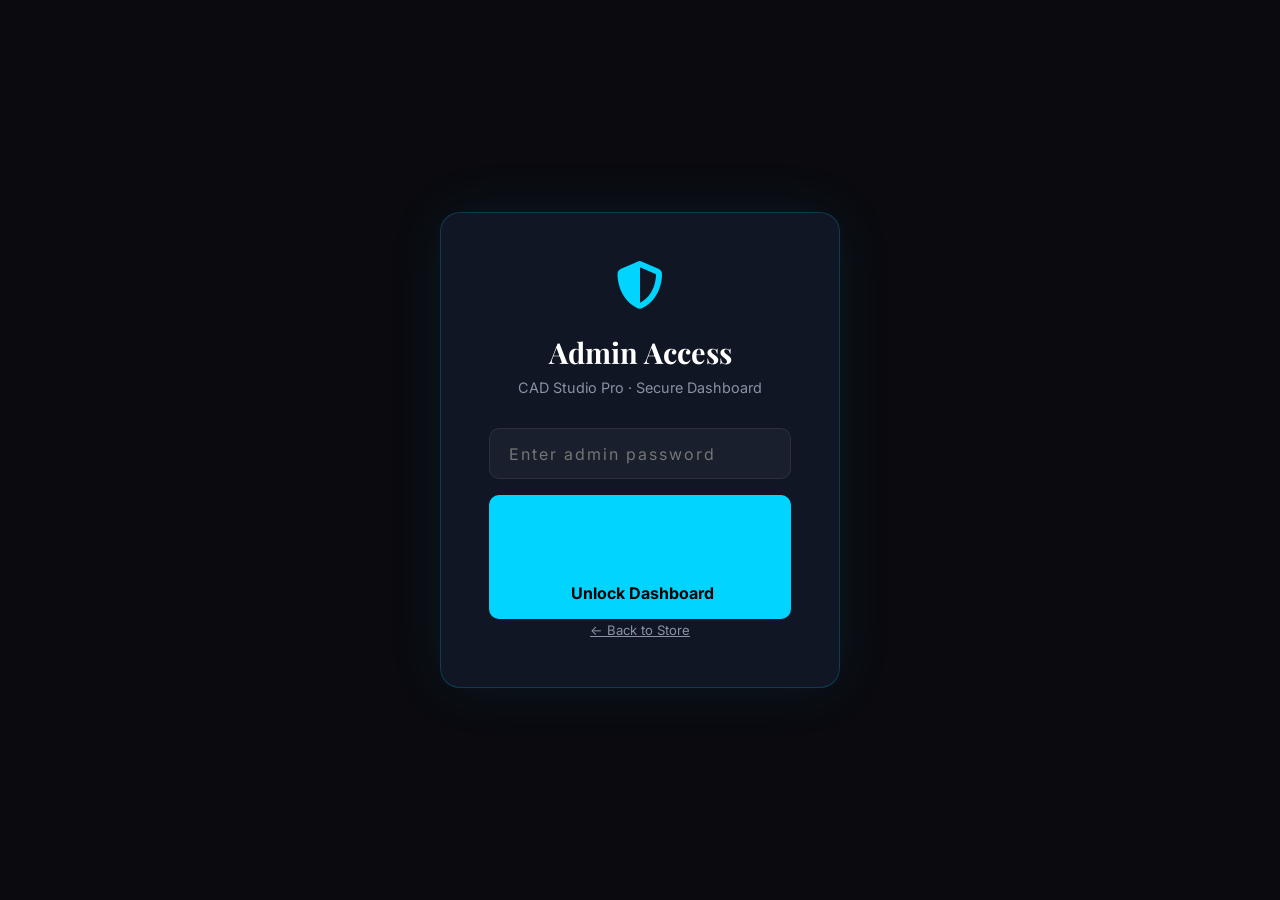
<file: admin.html>
<!DOCTYPE html>
<html lang="en">

<head>
    <meta charset="UTF-8">
    <meta name="viewport" content="width=device-width, initial-scale=1.0">
    <title>Admin Dashboard | CAD Studio Pro</title>
    <link rel="preconnect" href="https://fonts.googleapis.com">
    <link
        href="https://fonts.googleapis.com/css2?family=Inter:wght@300;400;500;600;700&family=Playfair+Display:wght@700;800&display=swap"
        rel="stylesheet">
    <link rel="stylesheet" href="https://cdnjs.cloudflare.com/ajax/libs/font-awesome/6.4.0/css/all.min.css">
    <style>
        :root {
            --black: #0A0A0F;
            --navy: #0D1117;
            --surface: #111827;
            --blue: #00D4FF;
            --gold: #FFD700;
            --white: #FFFFFF;
            --gray: #8892A4;
            --green: #25D366;
            --red: #ef4444;
            --border: rgba(255, 255, 255, 0.08);
            --card: rgba(17, 24, 39, 0.9);
        }

        *,
        *::before,
        *::after {
            margin: 0;
            padding: 0;
            box-sizing: border-box;
        }

        body {
            background: var(--black);
            color: var(--white);
            font-family: 'Inter', sans-serif;
            min-height: 100vh;
        }

        /* ===== LOGIN SCREEN ===== */
        #loginScreen {
            position: fixed;
            inset: 0;
            z-index: 999;
            background: var(--black);
            display: flex;
            align-items: center;
            justify-content: center;
        }

        .login-box {
            background: var(--card);
            border: 1px solid rgba(0, 212, 255, 0.2);
            border-radius: 20px;
            padding: 3rem;
            width: 400px;
            box-shadow: 0 0 60px rgba(0, 212, 255, 0.08);
            text-align: center;
        }

        .login-box i {
            font-size: 3rem;
            color: var(--blue);
            margin-bottom: 1.5rem;
            display: block;
        }

        .login-box h2 {
            font-family: 'Playfair Display', serif;
            font-size: 1.8rem;
            margin-bottom: 0.5rem;
        }

        .login-box p {
            color: var(--gray);
            font-size: 0.9rem;
            margin-bottom: 2rem;
        }

        .login-input {
            width: 100%;
            background: rgba(255, 255, 255, 0.04);
            border: 1px solid var(--border);
            border-radius: 10px;
            padding: 0.9rem 1.2rem;
            color: var(--white);
            font-family: 'Inter', sans-serif;
            font-size: 1rem;
            outline: none;
            margin-bottom: 1rem;
            letter-spacing: 2px;
            transition: border-color 0.3s;
        }

        .login-input:focus {
            border-color: var(--blue);
        }

        .login-btn {
            width: 100%;
            padding: 1rem;
            background: var(--blue);
            color: #000;
            border: none;
            border-radius: 10px;
            font-weight: 700;
            font-size: 1rem;
            cursor: pointer;
            transition: all 0.3s;
            font-family: 'Inter', sans-serif;
        }

        .login-btn:hover {
            box-shadow: 0 6px 30px rgba(0, 212, 255, 0.4);
            transform: translateY(-2px);
        }

        .login-error {
            color: var(--red);
            font-size: 0.85rem;
            margin-top: 0.5rem;
            display: none;
        }

        /* ===== ADMIN DASHBOARD ===== */
        #dashboard {
            display: none;
            min-height: 100vh;
        }

        .admin-nav {
            background: rgba(10, 10, 15, 0.95);
            backdrop-filter: blur(16px);
            border-bottom: 1px solid var(--border);
            padding: 1rem 5%;
            display: flex;
            justify-content: space-between;
            align-items: center;
            position: sticky;
            top: 0;
            z-index: 100;
        }

        .admin-logo {
            display: flex;
            align-items: center;
            gap: 0.6rem;
            font-family: 'Playfair Display', serif;
            font-size: 1.3rem;
        }

        .admin-logo i {
            color: var(--blue);
        }

        .admin-badge {
            background: rgba(239, 68, 68, 0.15);
            border: 1px solid var(--red);
            color: var(--red);
            padding: 0.25rem 0.8rem;
            border-radius: 20px;
            font-size: 0.72rem;
            font-weight: 700;
            letter-spacing: 1px;
        }

        .logout-btn {
            background: none;
            border: 1px solid var(--border);
            color: var(--gray);
            padding: 0.5rem 1.2rem;
            border-radius: 8px;
            cursor: pointer;
            font-family: 'Inter', sans-serif;
            transition: all 0.2s;
        }

        .logout-btn:hover {
            border-color: var(--red);
            color: var(--red);
        }

        .admin-main {
            padding: 3rem 5%;
        }

        /* Stats */
        .stats-row {
            display: grid;
            grid-template-columns: repeat(4, 1fr);
            gap: 1.5rem;
            margin-bottom: 3rem;
        }

        .stat-card {
            background: var(--card);
            border: 1px solid var(--border);
            border-radius: 14px;
            padding: 1.5rem;
            display: flex;
            align-items: center;
            gap: 1rem;
        }

        .stat-card .icon {
            font-size: 2rem;
        }

        .stat-card .info .num {
            font-size: 2rem;
            font-weight: 700;
            font-family: 'Playfair Display', serif;
        }

        .stat-card .info .lbl {
            color: var(--gray);
            font-size: 0.82rem;
        }

        .stat-card.blue .icon {
            color: var(--blue);
        }

        .stat-card.gold .icon {
            color: var(--gold);
        }

        .stat-card.green .icon {
            color: var(--green);
        }

        .stat-card.red .icon {
            color: var(--red);
        }

        /* Orders table */
        .section-ttl {
            font-size: 1.4rem;
            font-family: 'Playfair Display', serif;
            margin-bottom: 1.5rem;
            display: flex;
            align-items: center;
            gap: 0.75rem;
        }

        .section-ttl i {
            color: var(--blue);
        }

        .toolbar {
            display: flex;
            gap: 1rem;
            margin-bottom: 1.5rem;
            align-items: center;
        }

        .search-admin {
            flex: 1;
            background: var(--card);
            border: 1px solid var(--border);
            border-radius: 8px;
            padding: 0.65rem 1rem;
            color: var(--white);
            font-family: 'Inter', sans-serif;
            outline: none;
            font-size: 0.9rem;
            transition: border-color 0.2s;
        }

        .search-admin:focus {
            border-color: var(--blue);
        }

        .clear-btn {
            background: rgba(239, 68, 68, 0.1);
            border: 1px solid var(--red);
            color: var(--red);
            padding: 0.65rem 1.4rem;
            border-radius: 8px;
            cursor: pointer;
            font-family: 'Inter', sans-serif;
            font-size: 0.85rem;
            font-weight: 600;
            transition: all 0.2s;
        }

        .clear-btn:hover {
            background: rgba(239, 68, 68, 0.2);
        }

        .export-btn {
            background: rgba(0, 212, 255, 0.1);
            border: 1px solid var(--blue);
            color: var(--blue);
            padding: 0.65rem 1.4rem;
            border-radius: 8px;
            cursor: pointer;
            font-family: 'Inter', sans-serif;
            font-size: 0.85rem;
            font-weight: 600;
            transition: all 0.2s;
        }

        .export-btn:hover {
            background: rgba(0, 212, 255, 0.2);
        }

        table {
            width: 100%;
            border-collapse: collapse;
        }

        thead th {
            background: rgba(0, 212, 255, 0.07);
            padding: 0.9rem 1rem;
            text-align: left;
            font-size: 0.82rem;
            font-weight: 600;
            color: var(--blue);
            border-bottom: 1px solid var(--border);
            text-transform: uppercase;
            letter-spacing: 1px;
        }

        tbody tr {
            border-bottom: 1px solid rgba(255, 255, 255, 0.04);
            transition: background 0.2s;
        }

        tbody tr:hover {
            background: rgba(255, 255, 255, 0.02);
        }

        tbody td {
            padding: 1rem;
            font-size: 0.88rem;
            vertical-align: middle;
        }

        .badge-paid {
            background: rgba(37, 211, 102, 0.15);
            color: var(--green);
            border: 1px solid rgba(37, 211, 102, 0.3);
            padding: 0.2rem 0.7rem;
            border-radius: 20px;
            font-size: 0.75rem;
            font-weight: 700;
        }

        .badge-coupon {
            background: rgba(255, 215, 0, 0.1);
            color: var(--gold);
            border: 1px solid rgba(255, 215, 0, 0.3);
            padding: 0.2rem 0.7rem;
            border-radius: 20px;
            font-size: 0.75rem;
            font-weight: 700;
        }

        .badge-none {
            color: var(--gray);
            font-size: 0.8rem;
        }

        .empty-state {
            text-align: center;
            padding: 4rem;
            color: var(--gray);
        }

        .empty-state i {
            font-size: 3rem;
            color: rgba(255, 255, 255, 0.1);
            margin-bottom: 1rem;
            display: block;
        }

        .table-wrapper {
            background: var(--card);
            border: 1px solid var(--border);
            border-radius: 14px;
            overflow: hidden;
        }

        @media (max-width: 768px) {
            .stats-row {
                grid-template-columns: 1fr 1fr;
            }

            .toolbar {
                flex-wrap: wrap;
            }
        }
    </style>
</head>

<body>

    <!-- ===== LOGIN SCREEN ===== -->
    <div id="loginScreen">
        <div class="login-box">
            <i class="fa-solid fa-shield-halved"></i>
            <h2>Admin Access</h2>
            <p>CAD Studio Pro · Secure Dashboard</p>
            <input type="password" id="adminPass" class="login-input" placeholder="Enter admin password"
                onkeydown="if(event.key==='Enter') adminLogin()">
            <button class="login-btn" onclick="adminLogin()">
                <i class="fa-solid fa-lock-open"></i> &nbsp;Unlock Dashboard
            </button>
            <p class="login-error" id="loginError">❌ Incorrect password. Access denied.</p>
            <br>
            <a href="index.html" style="color:var(--gray); font-size:0.82rem">← Back to Store</a>
        </div>
    </div>

    <!-- ===== DASHBOARD ===== -->
    <div id="dashboard">
        <nav class="admin-nav">
            <div class="admin-logo">
                <i class="fa-solid fa-compass-drafting"></i>
                CAD Studio PRO
                <span class="admin-badge">ADMIN</span>
            </div>
            <button class="logout-btn" onclick="adminLogout()">
                <i class="fa-solid fa-right-from-bracket"></i> Logout
            </button>
        </nav>

        <div class="admin-main">
            <!-- Stats -->
            <div class="stats-row">
                <div class="stat-card blue">
                    <div class="icon"><i class="fa-solid fa-receipt"></i></div>
                    <div class="info">
                        <div class="num" id="totalOrders">0</div>
                        <div class="lbl">Total Orders</div>
                    </div>
                </div>
                <div class="stat-card gold">
                    <div class="icon"><i class="fa-solid fa-indian-rupee-sign"></i></div>
                    <div class="info">
                        <div class="num" id="totalRevenue">₹0</div>
                        <div class="lbl">Total Revenue</div>
                    </div>
                </div>
                <div class="stat-card green">
                    <div class="icon"><i class="fa-solid fa-tag"></i></div>
                    <div class="info">
                        <div class="num" id="couponUsed">0</div>
                        <div class="lbl">Coupons Used</div>
                    </div>
                </div>
                <div class="stat-card red">
                    <div class="icon"><i class="fa-solid fa-users"></i></div>
                    <div class="info">
                        <div class="num" id="uniqueBuyers">0</div>
                        <div class="lbl">Unique Buyers</div>
                    </div>
                </div>
            </div>

            <!-- Orders Table -->
            <div class="section-ttl"><i class="fa-solid fa-table-list"></i> Customer Orders</div>
            <div class="toolbar">
                <input type="text" class="search-admin" id="orderSearch" placeholder="Search by name, phone, project…"
                    oninput="filterOrders()">
                <button class="export-btn" onclick="exportCSV()">
                    <i class="fa-solid fa-file-csv"></i> Export CSV
                </button>
                <button class="clear-btn" onclick="clearOrders()">
                    <i class="fa-solid fa-trash"></i> Clear All
                </button>
            </div>

            <div class="table-wrapper">
                <table>
                    <thead>
                        <tr>
                            <th>#</th>
                            <th>Date & Time</th>
                            <th>Customer Name</th>
                            <th>Phone / WhatsApp</th>
                            <th>Project</th>
                            <th>Amount Paid</th>
                            <th>Coupon</th>
                            <th>Status</th>
                        </tr>
                    </thead>
                    <tbody id="ordersTableBody"></tbody>
                </table>
                <div class="empty-state" id="emptyState" style="display:none">
                    <i class="fa-solid fa-box-open"></i>
                    <p>No orders yet. They will appear here after customers complete payment.</p>
                </div>
            </div>
        </div>
    </div>

    <script>
        const ADMIN_PASS = 'Maanik@123';
        let allOrders = [];

        // ===== AUTH =====
        function adminLogin() {
            const pass = document.getElementById('adminPass').value;
            const err = document.getElementById('loginError');
            if (pass === ADMIN_PASS) {
                document.getElementById('loginScreen').style.display = 'none';
                document.getElementById('dashboard').style.display = 'block';
                loadOrders();
            } else {
                err.style.display = 'block';
                document.getElementById('adminPass').style.borderColor = '#ef4444';
                setTimeout(() => {
                    err.style.display = 'none';
                    document.getElementById('adminPass').style.borderColor = '';
                }, 3000);
            }
        }
        function adminLogout() {
            document.getElementById('loginScreen').style.display = 'flex';
            document.getElementById('dashboard').style.display = 'none';
            document.getElementById('adminPass').value = '';
        }

        // ===== LOAD ORDERS =====
        function loadOrders() {
            allOrders = JSON.parse(localStorage.getItem('cad_orders') || '[]');
            renderOrders(allOrders);
            updateStats(allOrders);
        }

        function updateStats(orders) {
            document.getElementById('totalOrders').innerText = orders.length;
            const revenue = orders.reduce((s, o) => s + (o.amountPaid || 0), 0);
            document.getElementById('totalRevenue').innerText = '₹' + revenue.toFixed(0);
            document.getElementById('couponUsed').innerText = orders.filter(o => o.coupon).length;
            const unique = new Set(orders.map(o => o.phone)).size;
            document.getElementById('uniqueBuyers').innerText = unique;
        }

        function renderOrders(orders) {
            const tbody = document.getElementById('ordersTableBody');
            const empty = document.getElementById('emptyState');
            tbody.innerHTML = '';

            if (orders.length === 0) {
                empty.style.display = 'block';
                return;
            }
            empty.style.display = 'none';

            orders.slice().reverse().forEach((o, i) => {
                const tr = document.createElement('tr');
                const couponHtml = o.coupon
                    ? `<span class="badge-coupon">${o.coupon}</span>`
                    : `<span class="badge-none">—</span>`;
                tr.innerHTML = `
                <td style="color:var(--gray)">${orders.length - i}</td>
                <td style="color:var(--gray); font-size:0.8rem">${o.timestamp || '—'}</td>
                <td><strong>${o.name || '—'}</strong></td>
                <td style="color:var(--blue)">${o.phone || '—'}</td>
                <td>${o.project || '—'}</td>
                <td style="color:var(--gold); font-weight:700">₹${(o.amountPaid || 0).toFixed(2)}</td>
                <td>${couponHtml}</td>
                <td><span class="badge-paid">✓ Paid</span></td>`;
                tbody.appendChild(tr);
            });
        }

        function filterOrders() {
            const q = document.getElementById('orderSearch').value.toLowerCase();
            const filtered = allOrders.filter(o =>
                (o.name || '').toLowerCase().includes(q) ||
                (o.phone || '').toLowerCase().includes(q) ||
                (o.project || '').toLowerCase().includes(q)
            );
            renderOrders(filtered);
        }

        function clearOrders() {
            if (!confirm('Are you sure? This will permanently delete all order records.')) return;
            localStorage.removeItem('cad_orders');
            allOrders = [];
            renderOrders([]);
            updateStats([]);
        }

        function exportCSV() {
            if (allOrders.length === 0) { alert('No orders to export.'); return; }
            const headers = ['#', 'Date', 'Name', 'Phone', 'Project', 'Amount', 'Coupon', 'Status'];
            const rows = allOrders.map((o, i) => [
                i + 1, o.timestamp, o.name, o.phone, o.project, o.amountPaid, o.coupon || '', 'Paid'
            ]);
            const csv = [headers, ...rows].map(r => r.map(c => `"${c}"`).join(',')).join('\n');
            const a = document.createElement('a');
            a.href = 'data:text/csv;charset=utf-8,' + encodeURIComponent(csv);
            a.download = 'cad_studio_orders.csv';
            a.click();
        }
    </script>
</body>

</html>
</file>
